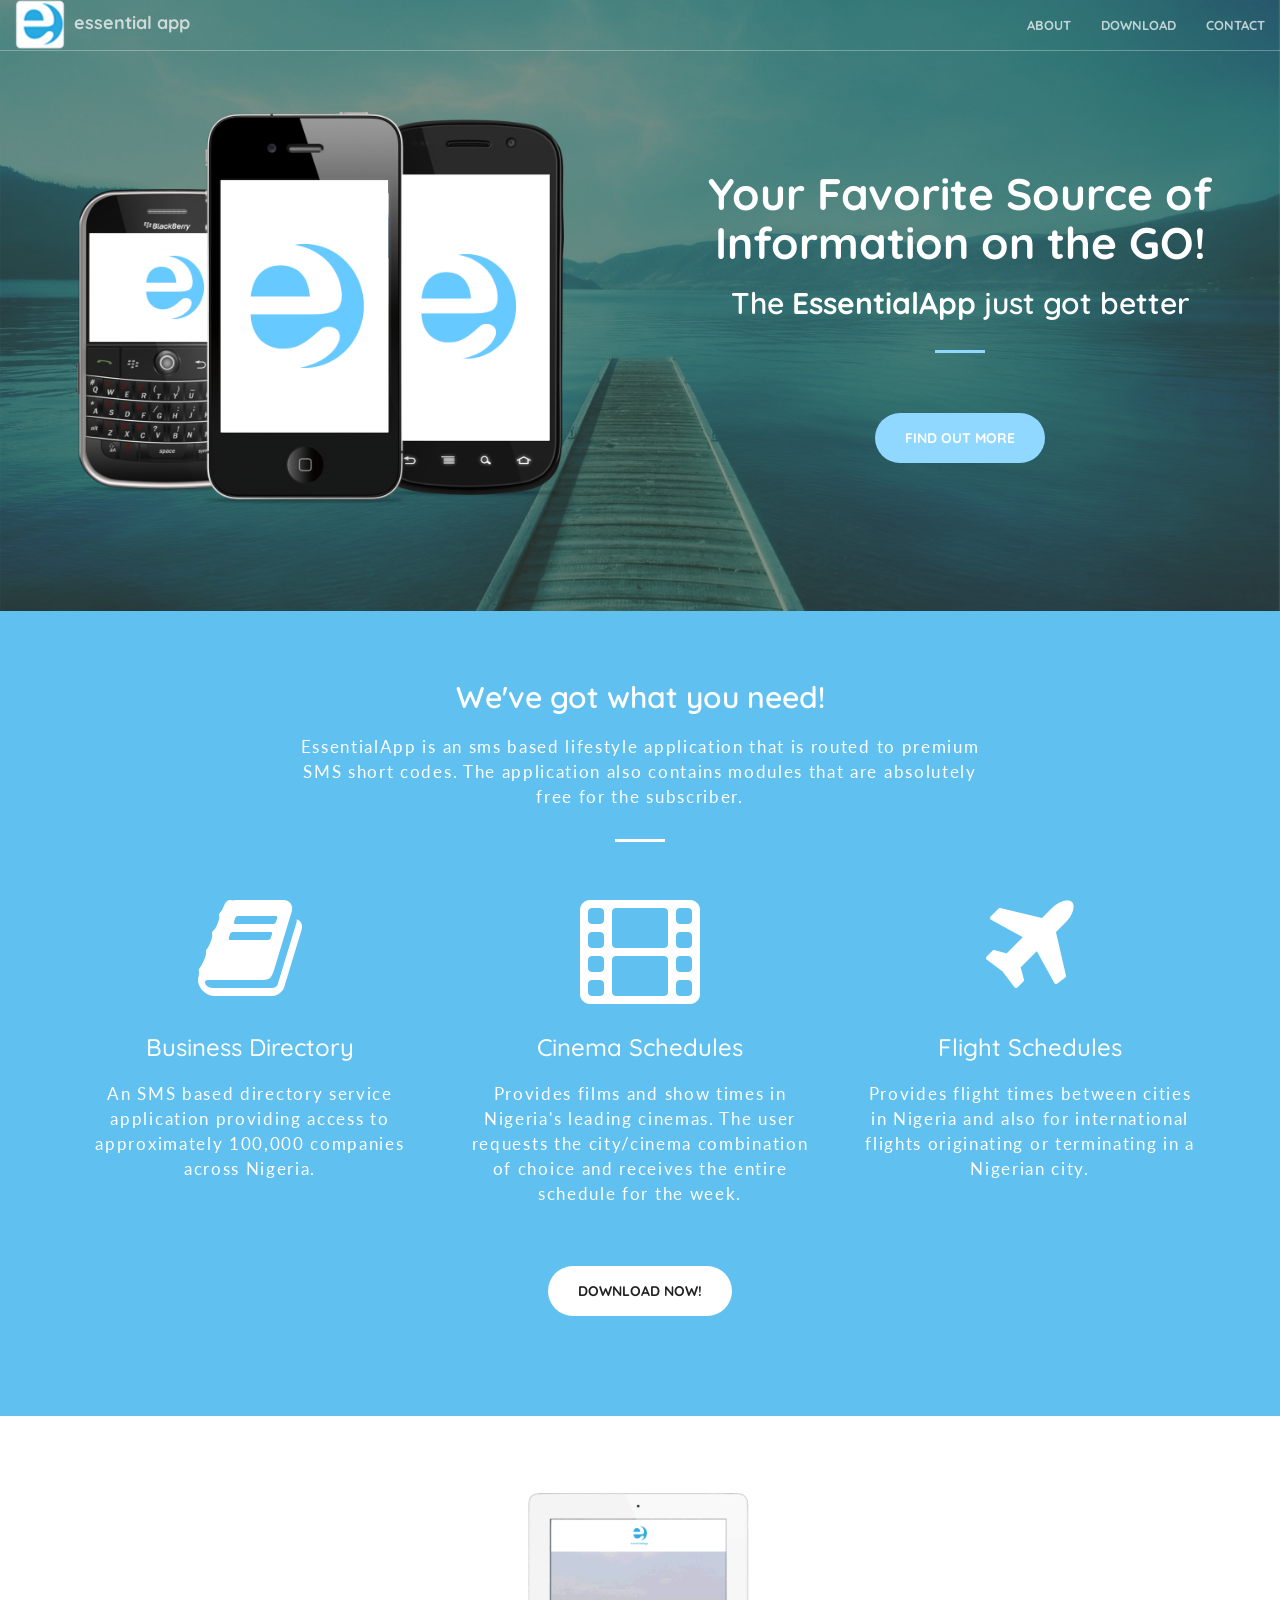
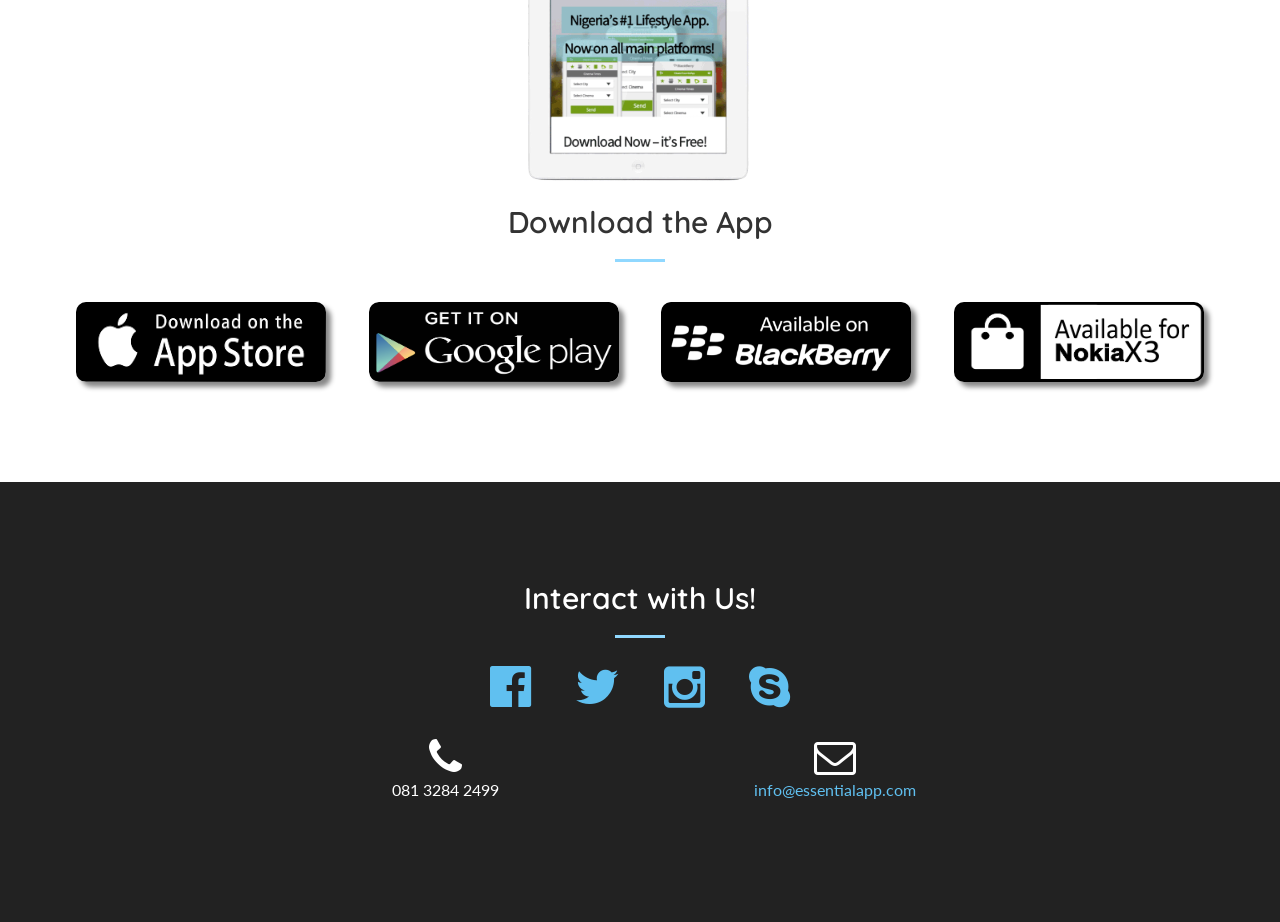
<file: index.html>
<!DOCTYPE html>
<html lang="en">

<head>

    <meta charset="utf-8">
    <meta http-equiv="X-UA-Compatible" content="IE=edge">
    <meta name="viewport" content="width=device-width, initial-scale=1">
    <meta name="description" content="EssentialApp provides access to SMS-based services for information in Nigeria. Check flight & cinema schedules and get contact information of over 100,000 business in Nigeria.">
    <meta name="keywords" content="EssentialApp is a mobile application that provides access to SMS-based services that provide information in and around Nigeria. You could check flight schedules and cinema schedules. You could also get contact information of over 100,000 business in Nigeria instantly. Download EssentialApp on Apple, Android, Blackberry and Nokia X. Flights, Cinema, Silverbird, The Palms, Genesis, Lagos, Abuja, Kaduna, Airlines, business address, business contact, contact, contact information">
    <meta name="author" content="">

    <!-- for FF, Chrome, Opera -->
    <link rel="icon" type="image/png" href="/assets/favicons/favicon-16x16.png" sizes="16x16">
    <link rel="icon" type="image/png" href="/assets/favicons/favicon-32x32.png" sizes="32x32">

    <!-- for IE -->
    <link rel="icon" type="image/x-icon" href="/assets/favicons/favicon.ico" >
    <link rel="shortcut icon" type="image/x-icon" href="/assets/favicons/favicon.ico"/>

    <title>Essential App - Your Source of Information Around Nigeria</title>

    <!-- Bootstrap Core CSS -->
    <link rel="stylesheet" href="assets/css/bootstrap.min.css" type="text/css">

    <!-- Custom Fonts -->
    <!-- <link href='https://fonts.googleapis.com/css?family=Nunito:400,700,300' rel='stylesheet' type='text/css'> -->
    <link href='https://fonts.googleapis.com/css?family=Lato:400,700' rel='stylesheet' type='text/css'>
    <link href='https://fonts.googleapis.com/css?family=Quicksand:400,700' rel='stylesheet' type='text/css'>
    <!-- <link href='http://fonts.googleapis.com/css?family=Merriweather:400,300,300italic,400italic,700,700italic,900,900italic' rel='stylesheet' type='text/css'> -->
    <link rel="stylesheet" href="assets/font-awesome/css/font-awesome.min.css" type="text/css">

    <!-- Plugin CSS -->
    <link rel="stylesheet" href="assets/css/animate.min.css" type="text/css">

    <!-- Custom CSS -->
    <link rel="stylesheet" href="assets/css/creative.css" type="text/css">

    <!-- <link type="text/css" rel="Stylesheet" href="js/bjqs/bjqs.css"/> -->

    <!-- HTML5 Shim and Respond.js IE8 support of HTML5 elements and media queries -->
    <!-- WARNING: Respond.js doesn't work if you view the page via file:// -->
    <!--[if lt IE 9]>
        <script src="https://oss.maxcdn.com/libs/html5shiv/3.7.0/html5shiv.js"></script>
        <script src="https://oss.maxcdn.com/libs/respond.js/1.4.2/respond.min.js"></script>
    <![endif]-->

    <script src="//load.sumome.com/" data-sumo-site-id="ed93f96265645ec5be133346daccf911cc99dd1971fd0bc16cefb29304477d20" async="async"></script>

</head>

<body id="page-top">

    <script>

        (function(i,s,o,g,r,a,m){i['GoogleAnalyticsObject']=r;i[r]=i[r]||function(){
        (i[r].q=i[r].q||[]).push(arguments)},i[r].l=1*new Date();a=s.createElement(o),
        m=s.getElementsByTagName(o)[0];a.async=1;a.src=g;m.parentNode.insertBefore(a,m)
        })(window,document,'script','https://www.google-analytics.com/analytics.js','ga');

        ga('create', 'UA-88773725-1', 'auto');
        ga('send', 'pageview');

    </script>

    <nav id="mainNav" class="navbar navbar-default navbar-fixed-top">
        <div class="container-fluid">
            <!-- Brand and toggle get grouped for better mobile display -->
            <div class="navbar-header">
                <button type="button" class="navbar-toggle collapsed" data-toggle="collapse" data-target="#bs-example-navbar-collapse-1">
                    <span class="sr-only">Toggle navigation</span>
                    <span class="icon-bar"></span>
                    <span class="icon-bar"></span>
                    <span class="icon-bar"></span>
                </button>
                <a class="page-scroll" href="#page-top"><img class="navbar-logo" src="assets/images/essentialapp-logo.png"></a>
                <a class="navbar-brand page-scroll" href="#page-top">essential app</a>
            </div>

            <!-- Collect the nav links, forms, and other content for toggling -->
            <div class="collapse navbar-collapse" id="bs-example-navbar-collapse-1">
                <ul class="nav navbar-nav navbar-right">
                    <li>
                        <a class="page-scroll" href="#about">About</a>
                    </li>
                    <li>
                        <a class="page-scroll" href="#download">Download</a>
                    </li>
                    <li>
                        <a class="page-scroll" href="#contact">Contact</a>
                    </li>
                </ul>
            </div>
            <!-- /.navbar-collapse -->
        </div>
        <!-- /.container-fluid -->
    </nav>

    
    <header>
        <div class="background">
            <div class="layer">
                <div class="header-content">
                    <div class="row">
                        <div class="col-lg-6 col-md-6">
                            <img class="phones" src="assets/images/phones.png">
                        </div>
                        <div class="col-lg-6 col-md-6">
                            <div class="header-content-inner">
                                <h1>Your Favorite Source of Information on the GO!</h1>
                                <h2>The <strong>EssentialApp</strong> just got better</h2>
                                <hr>
                                <a href="#about" class="btn btn-primary btn-xl page-scroll">Find Out More</a>
                            </div>
                        </div>
                    </div>
                </div>
            </div>
        </div>
    </header>
    

    <section class="bg-primary" id="about">
        <div class="container">
            <div class="text-center">
                <div class="row">
                    <h2 class="section-heading">We've got what you need!</h2>
                    <p class="about text-center">EssentialApp is an sms based lifestyle application that is routed to premium SMS short codes. The application also contains modules that are absolutely free for the subscriber.</p>
                    <hr class="light">
                    <!-- <div class="row"> -->
                    <!-- <div id="slide">
                        <ul class="bjqs">
                            <li class="bjqs-slide"><img class="app-img" src="assets/images/essentialapp slider1.png"></li>
                            <li class="bjqs-slide"><img class="app-img" src="assets/images/essentialapp slider2.png"></li>
                            <li class="bjqs-slide"><img class="app-img" src="assets/images/essentialapp slider3.png"></li>
                        </ul>
                    </div> -->
                    <div class="col-sm-4">
                        <!-- <img class="app-img" src="assets/images/essentialapp-Directory.jpg"> -->
                        <i class="fa fa-book fa-5x wow fadeIn" data-wow-delay=".4s"></i>
                        <h3 class="section-heading">Business Directory</h3>
                        <p>
                            An SMS based directory service application providing access to approximately 100,000 companies across Nigeria. 
                        </p>
                    </div>
                    <div class="col-sm-4">
                        <!-- <img class="app-img" src="assets/images/essentialapp-cinema.jpg"> -->
                        <i class="fa fa-film fa-5x wow fadeIn" data-wow-delay=".4s"></i>
                        <h3 class="section-heading">Cinema Schedules</h3>
                        <p>
                            Provides films and show times in Nigeria's leading cinemas. The user requests the city/cinema combination of choice and receives the entire schedule for the week.
                        </p>
                    </div>
                    <div class="col-sm-4">
                        <!-- <img class="app-img" src="assets/images/essentialapp-flight.JPG"> -->
                        <i class="fa fa-plane fa-5x wow fadeIn" data-wow-delay=".4s"></i>
                        <h3 class="section-heading">Flight Schedules</h3>
                        <p>
                            Provides flight times between cities in Nigeria and also for international flights originating or terminating in a Nigerian city.
                        </p>
                    </div>
                    <!-- </div> -->
                </div>
                <a href="#download" class="btn btn-default btn-xl page-scroll">Download NOW!</a>
            </div>
        </div>
    </section>

    <section id="download">
        <div class="container">
            <div class="row">
                <div class="col-lg-12 text-center">
                    <!-- <img class="body-logo" src="assets/images/essentialapp-logo.png"> -->
                    <img class="body-logo" src="assets/images/ipad.png">
                    <h2 class="section-heading">Download the App</h2>
                    <hr class="primary">
                </div>
            </div>
        </div>
        <div class="container">
            <div class="row">
                <div class="col-lg-3 text-center">
                    <div class="service-box">
                        <a href="https://itunes.apple.com/ng/app/etisalat-essentialapp/id741292236?mt=8">
                            <img class="dwnld-badge" src="assets/images/ios_badge.png">
                        </a>
                    </div>
                </div>
                <div class="col-lg-3 text-center">
                    <div class="service-box">
                        <a href="https://play.google.com/store/apps/details?id=com.essentialapp.ui&hl=en">
                            <img class="dwnld-badge" src="assets/images/android_badge.png">
                        </a>
                    </div>
                </div>
                <div class="col-lg-3 text-center">
                    <div class="service-box">
                        <a href="https://appworld.blackberry.com/webstore/content/59940702/">
                            <img class="dwnld-badge" src="assets/images/blackberry_badge.png">
                        </a>
                    </div>
                </div>
                <div class="col-lg-3 text-center">
                    <div class="service-box">
                        <a href="https://goo.gl/tzCtTv">
                            <img class="dwnld-badge" src="assets/images/nokia_x_badge.png">
                        </a>
                    </div>
                </div>
               <!--  <div class="col-lg-3 col-md-6 text-center">
                    <div class="service-box">
                        <i class="fa fa-4x fa-heart wow fadeIn text-primary" data-wow-delay=".3s"></i>
                        <h3>Made with Love</h3>
                        <p class="text-muted">You have to make your websites with love these days!</p>
                    </div>
                </div> -->
            </div>
        </div>
    </section>

    <section class="bg-dark" id="contact">
        <div class="container">
            <div class="row">
                <div class="col-lg-8 col-lg-offset-2 text-center">
                    <h2 class="section-heading">Interact with Us!</h2>
                    <hr class="primary">
                    <p>
                        <a href="https://facebook.com/EssentialApp/">
                            <i class="fa fa-facebook-official fa-3x wow bounceIn" aria-hidden="true" data-wow-delay=".2s"></i>
                        </a>
                        <a href="https://twitter.com/EssentialAppNG">
                            <i class="fa fa-twitter fa-3x wow bounceIn" aria-hidden="true" data-wow-delay=".2s"></i>
                        </a>
                        <a href="https://www.instagram.com/essentialapp_ng/">
                            <i class="fa fa-instagram fa-3x wow bounceIn" aria-hidden="true" data-wow-delay=".2s"></i>
                        </a>
                        <a href="skype:essentialapp?userinfo">
                            <i class="fa fa-skype fa-3x wow bounceIn" aria-hidden="true" data-wow-delay=".2s"></i>
                        </a>
                    </p>
                </div>
                <div class="col-lg-4 col-lg-offset-2 text-center">
                    <i class="fa fa-phone fa-3x wow bounceIn" data-wow-delay=".2s"></i>
                    <p>081 3284 2499</p>
                </div>
                <div class="col-lg-4 text-center">
                    <i class="fa fa-envelope-o fa-3x wow bounceIn" data-wow-delay=".2s"></i>
                    <p><a href="mailto:info@essentialapp.com">info@essentialapp.com</a></p>
                </div>
            </div>
        </div>
        <!-- <p class="text-center" id="copyright">Brought to you by <a href="http://onenumber.com.ng">One Number</a></p> -->
    </section>

    <!-- jQuery -->
    <script src="assets/js/jquery.js"></script>

    <!-- Bootstrap Core JavaScript -->
    <script src="assets/js/bootstrap.min.js"></script>

    <!-- Plugin JavaScript -->
    <script src="assets/js/jquery.easing.min.js"></script>
    <script src="assets/js/jquery.fittext.js"></script>
    <script src="assets/js/wow.min.js"></script>

    <!-- Custom Theme JavaScript -->
    <script src="assets/js/creative.js"></script>

    <!-- <script src="js/bjqs/js/bjqs-1.3.min.js" type="text/javascript"></script> -->
    <!-- <script type="text/javascript">
        jQuery(document).ready(function($) {
            $('#slide').bjqs({
                'responsive' : true
            });
        });
    </script> -->

</body>

</html>
</file>
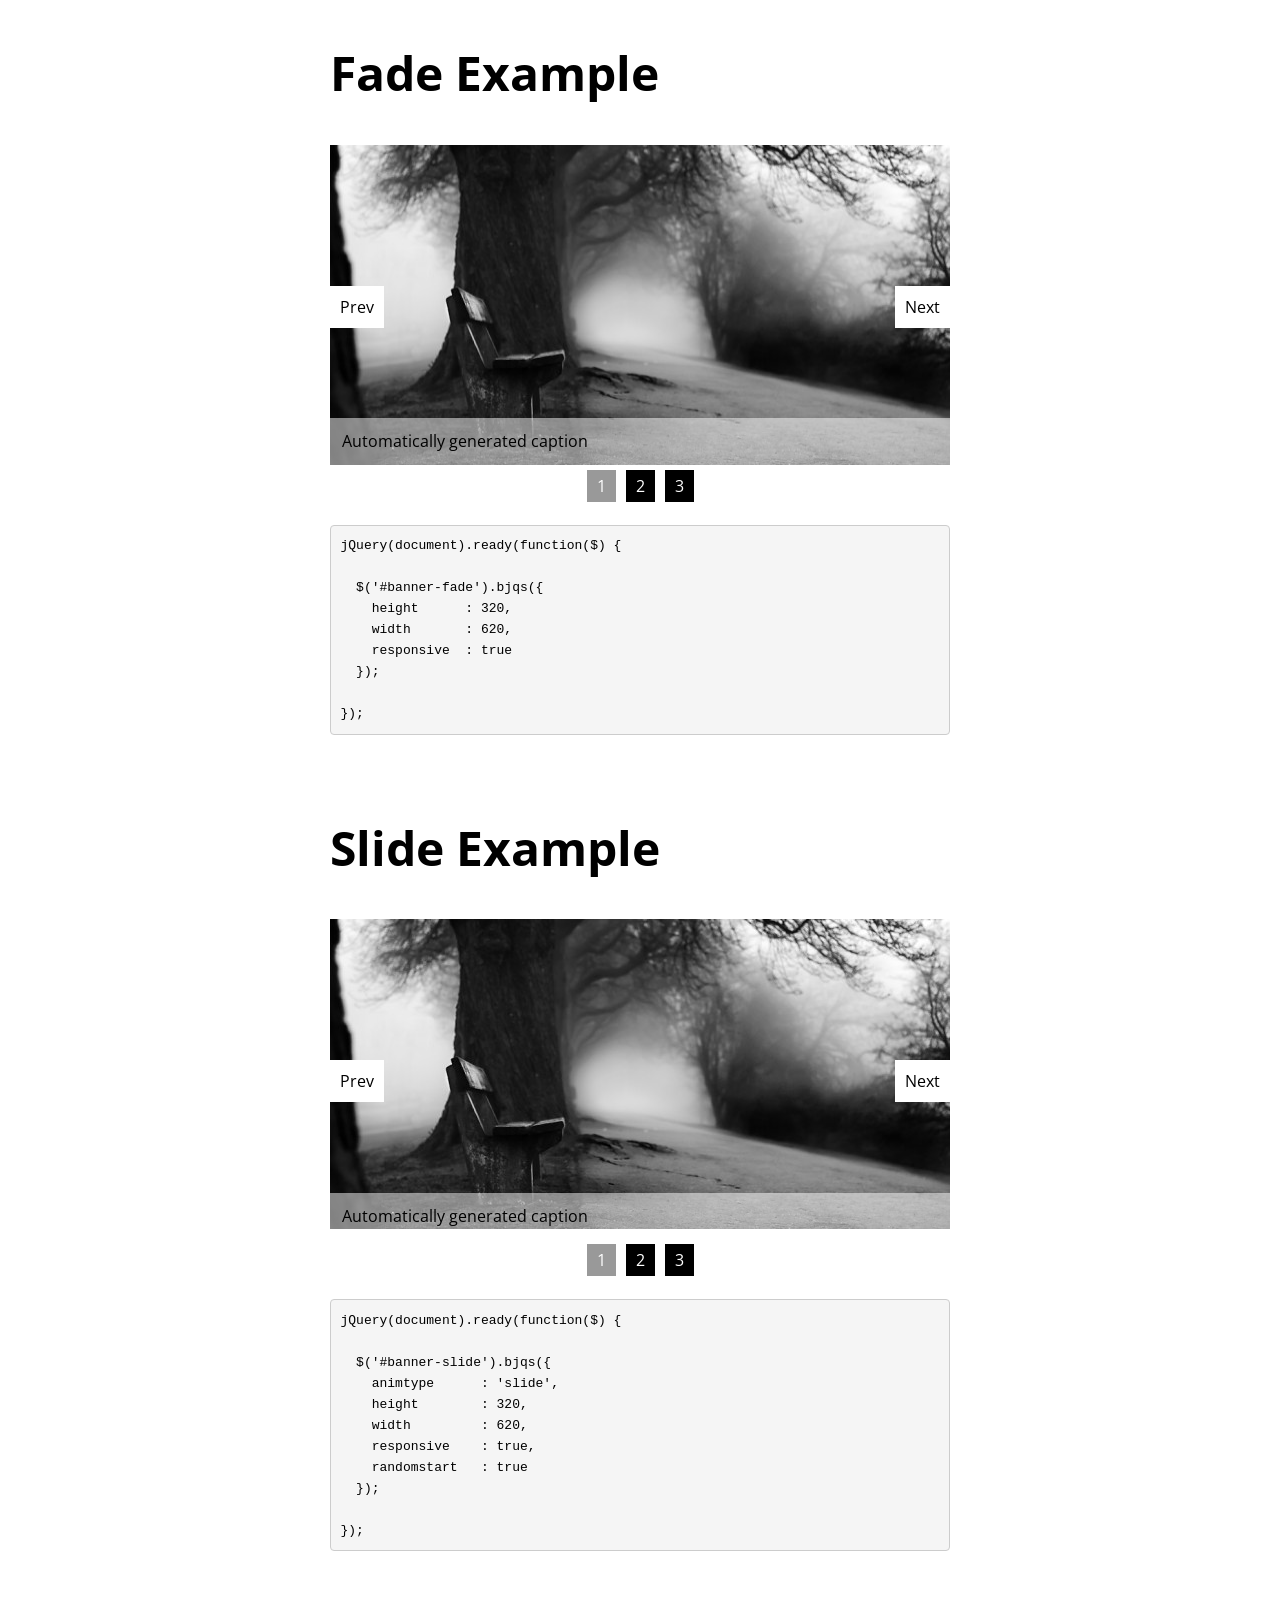
<file: assets/js/bjqs/index.html>
<!doctype html>
<html>
  <head>
    <meta charset="utf-8">
  
    <title>Basic jQuery Slider - Demo</title>
      
    <!-- bjqs.css contains the *essential* css needed for the slider to work -->
    <link rel="stylesheet" href="bjqs.css">

    <!-- some pretty fonts for this demo page - not required for the slider -->
    <link href='http://fonts.googleapis.com/css?family=Source+Code+Pro|Open+Sans:300' rel='stylesheet' type='text/css'> 

    <!-- demo.css contains additional styles used to set up this demo page - not required for the slider --> 
    <link rel="stylesheet" href="demo.css">

    <!-- load jQuery and the plugin -->
    <script src="http://code.jquery.com/jquery-1.7.1.min.js"></script>
    <script src="js/bjqs-1.3.min.js"></script>
      
  </head>
  
  <body>
  
    <div id="container">
  
      <h2>Fade Example</h2>

      <!--  Outer wrapper for presentation only, this can be anything you like -->
      <div id="banner-fade">

        <!-- start Basic Jquery Slider -->
        <ul class="bjqs">
          <li><img src="img/banner01.jpg" title="Automatically generated caption"></li>
          <li><img src="img/banner02.jpg" title="Automatically generated caption"></li>
          <li><img src="img/banner03.jpg" title="Automatically generated caption"></li>
        </ul>
        <!-- end Basic jQuery Slider -->

      </div>
      <!-- End outer wrapper -->

      <script class="secret-source">
        jQuery(document).ready(function($) {

          $('#banner-fade').bjqs({
            height      : 320,
            width       : 620,
            responsive  : true
          });

        });
      </script>

      <h2>Slide Example</h2>

      <!--  Outer wrapper for presentation only, this can be anything you like -->
      <div id="banner-slide">

        <!-- start Basic Jquery Slider -->
        <ul class="bjqs">
          <li><a href=""><img src="img/banner01.jpg" title="Automatically generated caption"></a></li>
          <li><img src="img/banner02.jpg" title="Automatically generated caption"></li>
          <li><img src="img/banner03.jpg" title="Automatically generated caption"></li>
        </ul>
        <!-- end Basic jQuery Slider -->

      </div>
      <!-- End outer wrapper -->
      
      <!-- attach the plug-in to the slider parent element and adjust the settings as required -->
      <script class="secret-source">
        jQuery(document).ready(function($) {
          
          $('#banner-slide').bjqs({
            animtype      : 'slide',
            height        : 320,
            width         : 620,
            responsive    : true,
            randomstart   : true
          });
          
        });
      </script>

    </div>

    <!-- 
      The following script is not related to basic jQuery Slider 
      It's used to create the code snippets in the demo.
      https://github.com/maelstrom/SecretSource
    -->
    <script src="js/libs/jquery.secret-source.min.js"></script>

    <script>
    jQuery(function($) {

        $('.secret-source').secretSource({
            includeTag: false
        });

    });
    </script>

  </body>
</html>
</file>
<file: assets/js/bjqs/demo.css>
/* Demo CSS - You do not need this css in your own slider */

body{
	font-family: "Open Sans", helvetica, arial;
}

pre{
	font-family: "Source Code Pro", monospace;
	display: block;
	padding: 9.5px;
	margin: 0 0 10px;
	font-size: 13px;
	line-height: 20px;
	word-break: break-all;
	word-wrap: break-word;
	white-space: pre;
	white-space: pre-wrap;
	background-color: whiteSmoke;
	border: 1px solid #CCC;
	-webkit-border-radius: 4px;
	-moz-border-radius: 4px;
	border-radius: 4px;
}

h2{
	font-size: 48px;
}

pre + h2{
	margin-top: 80px;
}

#container{
	max-width:620px;
	margin:0 auto;
	padding-bottom:80px;
}

#banner-fade,
#banner-slide{
	margin-bottom: 60px;
}

ul.bjqs-controls.v-centered li a{
	display:block;
	padding:10px;
	background:#fff;
	color:#000;
	text-decoration: none;
}

ul.bjqs-controls.v-centered li a:hover{
	background:#000;
	color:#fff;
}

ol.bjqs-markers li a{
	padding:5px 10px;
	background:#000;
	color:#fff;
	margin:5px;
	text-decoration: none;
}

ol.bjqs-markers li.active-marker a,
ol.bjqs-markers li a:hover{
	background: #999;
}

p.bjqs-caption{
	background: rgba(255,255,255,0.5);
}
</file>
<file: assets/css/creative.css>
/*!
 * Start Bootstrap - Creative Bootstrap Theme (http://startbootstrap.com)
 * Code licensed under the Apache License v2.0.
 * For details, see http://www.apache.org/licenses/LICENSE-2.0.
 */

html,
body {
    width: 100%;
    height: 100%;
}

body {
    font-family: 'Lato','Helvetica Neue',sans-serif,Arial;
}

hr {
    max-width: 50px;
    border-color: #90d8ff;
    border-width: 3px;
}

hr.light {
    border-color: #fff;
}

a {
    color: #60c0f0;
    -webkit-transition: all .35s;
    -moz-transition: all .35s;
    transition: all .35s;
}

a:hover,
a:focus {
    color: #90d8ff;
}

h1,
h2,
h3,
h4,
h5,
h6 {
    font-family: 'Quicksand','Helvetica Neue',sans-serif,Arial;
}

h1, h2 {
    font-weight: 600;
}

h3, h4, h5, h6 {
    font-weight: 500;
}

p {
    margin-bottom: 20px;
    font-size: 16px;
    line-height: 1.5;
}

.bg-primary {
    background-color: #60c0f0;
}

.bg-dark {
    color: #fff;
    background-color: #222;
}

.text-faded {
    color: rgba(255,255,255,.7);
}

section {
    padding: 100px 0;
}

aside {
    padding: 50px 0;
}

.no-padding {
    padding: 0;
}

.navbar-default {
    border-color: rgba(34,34,34,.05);
    font-family: 'Quicksand','Helvetica Neue',Arial,sans-serif;
    background-color: #fff;
    -webkit-transition: all .35s;
    -moz-transition: all .35s;
    transition: all .35s;
}

.navbar-default .navbar-header .navbar-brand {
    /*text-transform: uppercase;*/
    font-family: 'Quicksand','Helvetica Neue',Arial,sans-serif;
    font-weight: 700;
    color: #60c0f0;
    margin-left: -10px;
    float: none;
}

.navbar-default .navbar-header .navbar-brand:hover,
.navbar-default .navbar-header .navbar-brand:focus {
    color: #60c0f0;
}

.navbar-default .nav > li>a,
.navbar-default .nav>li>a:focus {
    text-transform: uppercase;
    font-size: 13px;
    font-weight: 700;
    color: #222;
}

.navbar-default .nav > li>a:hover,
.navbar-default .nav>li>a:focus:hover {
    color: #60c0f0;
}

.navbar-default .nav > li.active>a,
.navbar-default .nav>li.active>a:focus {
    color: #60c0f0!important;
    background-color: transparent;
}

.navbar-default .nav > li.active>a:hover,
.navbar-default .nav>li.active>a:focus:hover {
    background-color: transparent;
}

@media(min-width:768px) {
    .navbar-default {
        border-color: rgba(255,255,255,.3);
        background-color: transparent;
    }

    .navbar-default .navbar-header .navbar-brand {
        color: rgba(255,255,255,.7);
    }

    .navbar-default .navbar-header .navbar-brand:hover,
    .navbar-default .navbar-header .navbar-brand:focus {
        color: #fff;
    }

    .navbar-default .nav > li>a,
    .navbar-default .nav>li>a:focus {
        color: rgba(255,255,255,.7);
    }

    .navbar-default .nav > li>a:hover,
    .navbar-default .nav>li>a:focus:hover {
        color: #fff;
    }

    .navbar-default.affix {
        border-color: rgba(34,34,34,.05);
        background-color: #fff;
    }

    .navbar-default.affix .navbar-header .navbar-brand {
        font-size: 14px;
        color: #60c0f0;
    }

    .navbar-default.affix .navbar-header .navbar-brand:hover,
    .navbar-default.affix .navbar-header .navbar-brand:focus {
        color: #90d8ff;
    }

    .navbar-default.affix .nav > li>a,
    .navbar-default.affix .nav>li>a:focus {
        color: #222;
    }

    .navbar-default.affix .nav > li>a:hover,
    .navbar-default.affix .nav>li>a:focus:hover {
        color: #60c0f0;
    }
}

header {
    /*background-color: rgba(66, 76, 60, 0.5);*/
    position: relative;
    width: 100%;
    min-height: auto;
    text-align: center;
    color: #fff;
    /*background-image: url(../assets/images/etisalat-bkgd.jpg);*/
    /*background-position: center;
    -webkit-background-size: cover;
    -moz-background-size: cover;
    background-size: cover;
    -o-background-size: cover;*/
}

header .header-content {
    position: relative;
    width: 100%;
    padding: 100px 15px;
    text-align: center;
}

header .header-content .header-content-inner h1 {
    margin-top: 0;
    margin-bottom: 0;
    /*text-transform: uppercase;*/
    font-weight: 700;
}

header .header-content .header-content-inner hr {
    margin: 30px auto;
}

header .header-content .header-content-inner p {
    margin-bottom: 50px;
    font-size: 16px;
    font-weight: 300;
    color: rgba(255,255,255,.7);
}

@media(min-width:768px) {
    body {
        
    }

    header {
        /*min-height: 100%;*/

    }

   /* header .header-content {
        position: absolute;
        top: 50%;
        padding: 0 50px;
        -webkit-transform: translateY(-50%);
        -ms-transform: translateY(-50%);
        transform: translateY(-50%);
    }*/

    header .header-content .header-content-inner {
        margin-top: 70px;
        margin-right: auto;
        margin-left: auto;
        max-width: 1000px;
        padding-right: 40px;
        padding-left: 40px;
    }

    header .header-content .header-content-inner p {
        margin-right: auto;
        margin-left: auto;
        max-width: 80%;
        font-size: 18px;
    }

    .background {
        min-height: auto;
    }

}

.section-heading {
    margin-top: 0;
}

.service-box {
    margin: 50px auto 0;
    max-width: 400px;
}

@media(min-width:992px) {
    .service-box {
        margin: 20px auto 0;
    }
}

@media(max-height: 640px) {
    .background {
        height: 645px;
    }
    .phones {
        padding-bottom: 10px;
    }
}

@media(max-height: 689px) {
    header, .background {
        height: 689px;
    }
    .phones {
        padding-bottom: 10px;
    }
}

@media(max-height: 790px) {
    header, .background {
        height: 790px;
    }
}

@media(max-height: 800px) {
    header, .background {
        height: 800px;
    }
}

@media(max-height: 1024spx) {
    header, .background {
        height: 1024px;
    }
}

@media(min-height: 1025px) {
    header, .background {
        height: 1290px;
    }
}

.service-box p {
    margin-bottom: 0;
}

.portfolio-box {
    display: block;
    position: relative;
    margin: 0 auto;
    max-width: 650px;
}

.portfolio-box .portfolio-box-caption {
    display: block;
    position: absolute;
    bottom: 0;
    width: 100%;
    height: 100%;
    text-align: center;
    color: #fff;
    opacity: 0;
    background: rgba(191,207,40,.9);
    -webkit-transition: all .35s;
    -moz-transition: all .35s;
    transition: all .35s;
}

.portfolio-box .portfolio-box-caption .portfolio-box-caption-content {
    position: absolute;
    top: 50%;
    width: 100%;
    text-align: center;
    transform: translateY(-50%);
}

.portfolio-box .portfolio-box-caption .portfolio-box-caption-content .project-category,
.portfolio-box .portfolio-box-caption .portfolio-box-caption-content .project-name {
    padding: 0 15px;
    font-family: 'Quicksand','Helvetica Neue',Arial,sans-serif;
}

.portfolio-box .portfolio-box-caption .portfolio-box-caption-content .project-category {
    text-transform: uppercase;
    font-size: 14px;
    font-weight: 600;
}

.portfolio-box .portfolio-box-caption .portfolio-box-caption-content .project-name {
    font-size: 18px;
}

.portfolio-box:hover .portfolio-box-caption {
    opacity: 1;
}

@media(min-width:768px) {
    .portfolio-box .portfolio-box-caption .portfolio-box-caption-content .project-category {
        font-size: 16px;
    }

    .portfolio-box .portfolio-box-caption .portfolio-box-caption-content .project-name {
        font-size: 22px;
    }

    .about {
        margin: 0 auto;
        width: 60%;
        font-size: 1.2em;
    }
}

.call-to-action h2 {
    margin: 0 auto 20px;
}

.text-primary {
    color: #60c0f0;
}

.no-gutter > [class*=col-] {
    padding-right: 0;
    padding-left: 0;
}

.btn-default {
    border-color: #fff;
    color: #222;
    background-color: #fff;
    -webkit-transition: all .35s;
    -moz-transition: all .35s;
    transition: all .35s;
}

.btn-default:hover,
.btn-default:focus,
.btn-default.focus,
.btn-default:active,
.btn-default.active,
.open > .dropdown-toggle.btn-default {
    border-color: #ededed;
    color: #222;
    background-color: #f2f2f2;
}

.btn-default:active,
.btn-default.active,
.open > .dropdown-toggle.btn-default {
    background-image: none;
}

.btn-default.disabled,
.btn-default[disabled],
fieldset[disabled] .btn-default,
.btn-default.disabled:hover,
.btn-default[disabled]:hover,
fieldset[disabled] .btn-default:hover,
.btn-default.disabled:focus,
.btn-default[disabled]:focus,
fieldset[disabled] .btn-default:focus,
.btn-default.disabled.focus,
.btn-default[disabled].focus,
fieldset[disabled] .btn-default.focus,
.btn-default.disabled:active,
.btn-default[disabled]:active,
fieldset[disabled] .btn-default:active,
.btn-default.disabled.active,
.btn-default[disabled].active,
fieldset[disabled] .btn-default.active {
    border-color: #fff;
    background-color: #fff;
}

.btn-default .badge {
    color: #fff;
    background-color: #222;
}

.btn-primary {
    border-color: #60c0f0;
    color: #fff;
    background-color: #90d8ff;
    -webkit-transition: all .35s;
    -moz-transition: all .35s;
    transition: all .35s;
}

.btn-primary:hover,
.btn-primary:focus,
.btn-primary.focus,
.btn-primary:active,
.btn-primary.active,
.open > .dropdown-toggle.btn-primary {
    border-color: #ed431f;
    color: #fff;
    background-color: #60c0f0;
}

.btn-primary:active,
.btn-primary.active,
.open > .dropdown-toggle.btn-primary {
    background-image: none;
}

.btn-primary.disabled,
.btn-primary[disabled],
fieldset[disabled] .btn-primary,
.btn-primary.disabled:hover,
.btn-primary[disabled]:hover,
fieldset[disabled] .btn-primary:hover,
.btn-primary.disabled:focus,
.btn-primary[disabled]:focus,
fieldset[disabled] .btn-primary:focus,
.btn-primary.disabled.focus,
.btn-primary[disabled].focus,
fieldset[disabled] .btn-primary.focus,
.btn-primary.disabled:active,
.btn-primary[disabled]:active,
fieldset[disabled] .btn-primary:active,
.btn-primary.disabled.active,
.btn-primary[disabled].active,
fieldset[disabled] .btn-primary.active {
    border-color: #60c0f0;
    background-color: #60c0f0;
}

.btn-primary .badge {
    color: #60c0f0;
    background-color: #fff;
}

.btn {
    border: 0;
    border-radius: 300px;
    text-transform: uppercase;
    font-family: 'Quicksand','Helvetica Neue',Arial,sans-serif;
    font-weight: 700;
}

.btn-xl {
    padding: 15px 30px;
    margin-top: 30px;
}

::-moz-selection {
    text-shadow: none;
    color: #fff;
    background: #222;
}

::selection {
    text-shadow: none;
    color: #fff;
    background: #222;
}

img::selection {
    color: #fff;
    background: 0 0;
}

img::-moz-selection {
    color: #fff;
    background: 0 0;
}

body {
    webkit-tap-highlight-color: #222;
}

.background {
    width: inherit;
    height: inherit;
    background-image: url(../images/etisalat-bkgd.jpg);
    background-position: center;
    -webkit-background-size: cover;
    -moz-background-size: cover;
    background-size: cover;
    -o-background-size: cover;
}

.layer {
    background-color: rgba(66, 76, 60, 0.6);
    /*position: absolute;
    top: 0;
    left: 0;*/
    width: inherit;
    height: inherit;
}

.navbar-logo {
    height: 50px;
}

.body-logo {
    height: 400px;
    margin-top: -80px;
    margin-bottom: -30px;
}

.dwnld-badge {
    height: 80px;
    width: 250px;
    box-shadow: 5px 5px 5px #888888;
    border-radius: 10px;
    /*padding: 0px 20px;*/
}

.app-img {
    height: 380px;
    margin-top: 20px;
    margin-bottom: 5px;
}

section#about {
    padding-top: 70px;
}

.phones {
    width: 80%;
}

@media(max-width: 480px) {
    .phones {
        width: 50%;
        margin-bottom: 30px;
    }
    .header-content-inner {
        margin-top: 25px;
    }
    .btn-xl {
        margin-top: 10px;
    }
    .dwnld-badge {
        height: 90px;
        width: 260px;
        box-shadow: 5px 5px 5px #888888;
        border-radius: 15px;
    }
}

#about p {
    padding: 10px;
    font-size: 1.2em;
    letter-spacing: 0.1em;
}

#contact p i {
    margin: 5px 20px;
}

.col-sm-4 .fa {
    margin: 30px;
    font-size: 8em;
}

@media(max-width: 1023px) {
    .phones {
        width: 80%;
        margin-bottom: 20px;
    }
}

@media(max-width: 679px) {
    .phones {
        width: 50%;
        margin-bottom: 30px;
    }
}

@media(max-width: 991px) {
    .phones {
        width: 40%;
        /*margin-bottom: -40px;*/
        /*margin-top: 20px;*/
    }
    header .header-content .header-content-inner {
        margin-top: 10px;
    }
}

/*#contact {
    position: relative;
}

#copyright {
    margin: 0 auto;
    position: absolute;
    bottom: 0;
    margin-bottom: 0px;
}*/
</file>
<file: assets/js/bjqs/bjqs.css>
/* Basic jQuery Slider essential styles */

ul.bjqs{position:relative; list-style:none;padding:0;margin:0;overflow:hidden; display:none;}
li.bjqs-slide{position:absolute; display:none;}
ul.bjqs-controls{list-style:none;margin:0;padding:0;z-index:9999;}
ul.bjqs-controls.v-centered li a{position:absolute;}
ul.bjqs-controls.v-centered li.bjqs-next a{right:0;}
ul.bjqs-controls.v-centered li.bjqs-prev a{left:0;}
ol.bjqs-markers{list-style: none; padding: 0; margin: 0; width:100%;}
ol.bjqs-markers.h-centered{text-align: center;}
ol.bjqs-markers li{display:inline;}
ol.bjqs-markers li a{display:inline-block;}
p.bjqs-caption{display:block;width:96%;margin:0;padding:2%;position:absolute;bottom:0;}
</file>
